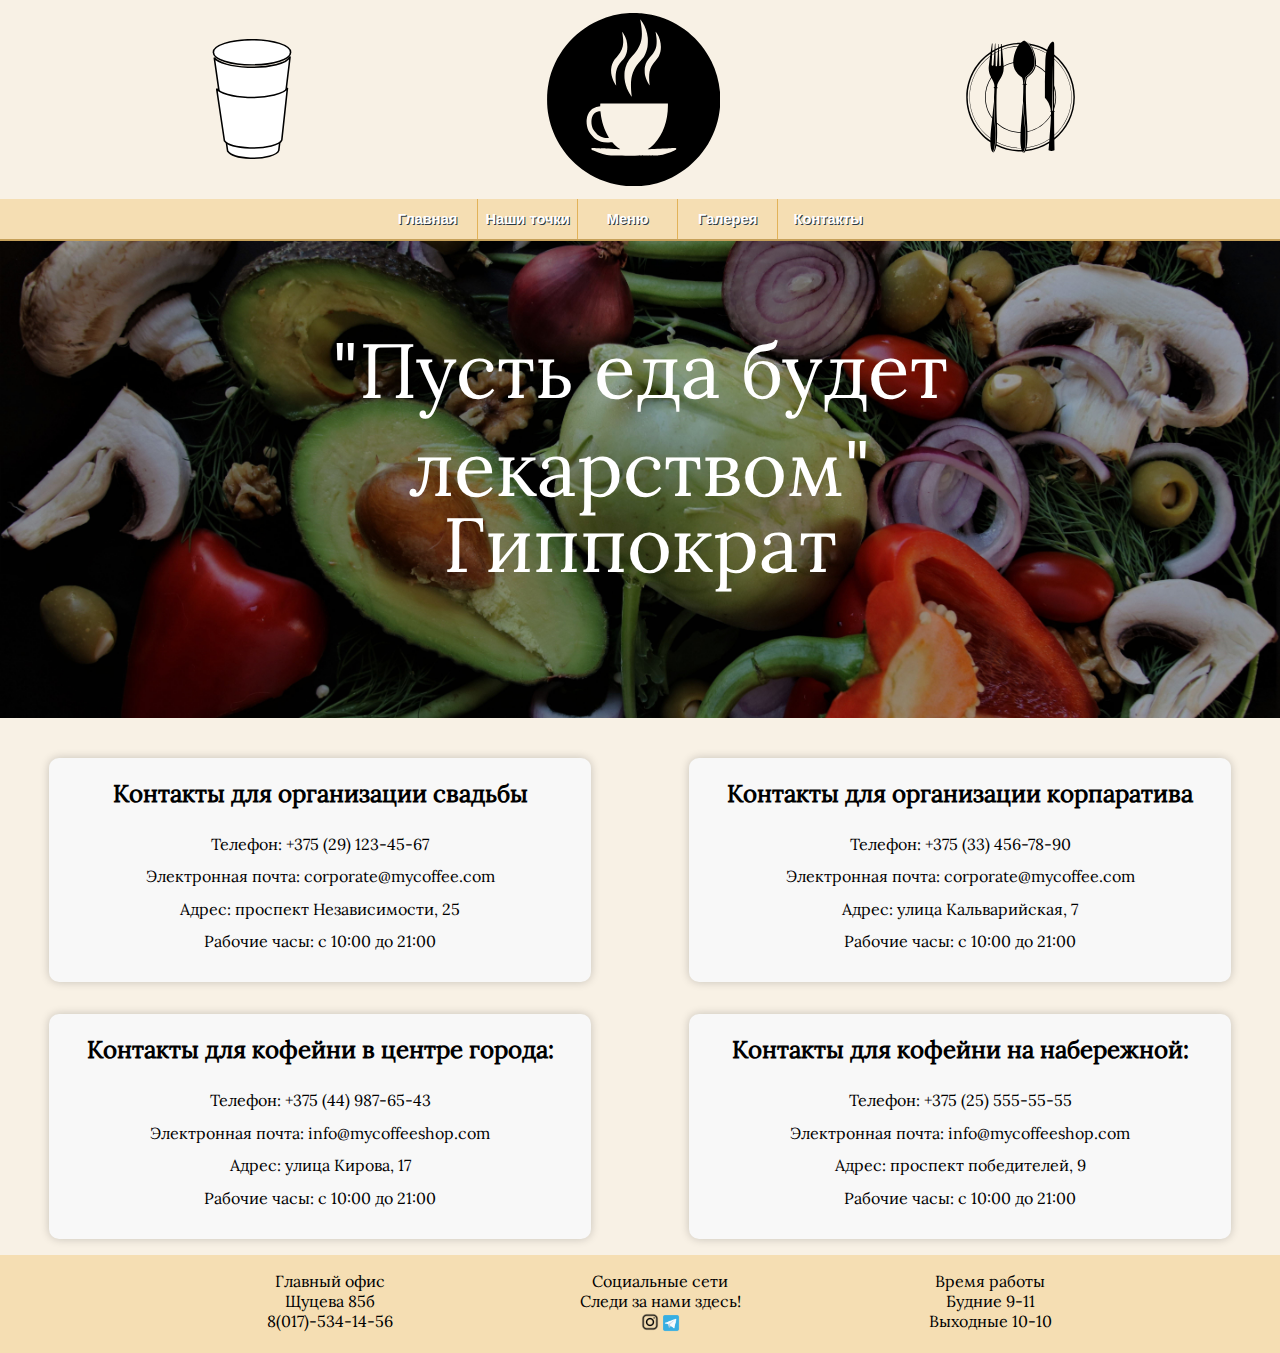
<file: contact.html>
<!DOCTYPE html>
<html lang="en">
<?xml version="1.0" encoding="UTF-8" standalone="no"?>
<head>
    <link href="mainstyle.css" rel="stylesheet">
    <script src="jquery.js"></script>
    <script src="scriptMenu.js"></script>
    <meta charset="UTF-8">
    <meta http-equiv="X-UA-Compatible" content="IE=edge">
    <meta name="viewport" content="width=device-width, initial-scale=1.0">
    <title>Diverse</title>
</head>
<body>
    <header>

        <div class="Logo">
           
            <svg
                version="1.0" 
                xmlns="http://www.w3.org/2000/svg"
                viewBox="0 0 55.047 83.94"
                width="90pt" height="90pt"
            >
            <g 
                transform="translate(-123.91 -110.39)"
            >
            <g
                transform="matrix(0.16 0 0 .15467 276.85 81.117)"
            >
            <path
                style="stroke:#000000;stroke-width:6.7542;fill:#ffffff"
                d="m-618.21 255.35a165.67 56.569 0 1 1 -331.33 0 165.67 56.569 0 1 1 331.33 0z"
                transform="matrix(1.0182 0 0 .99963 14.241 -5.967)"
            />
            <path
                style="stroke:#000000;stroke-width:6.814;fill:#ffffff"
                d="m-617.19 268.47c-9.92 31.03-92.09 51.48-184.66 48.16-73.08-2.63-130.14-19.64-147.09-42.87l58.5 422.12c11.04 17.83 49.61 30.45 98.98 32.4 62.56 2.47 118.77-14.22 124.76-35.53l49.51-424.28z"
            />
            <path
                style="stroke:#000000;stroke-width:6.814;fill:#ffffff"
                d="m-904.48 649.49l-33.95-235.54c14.71 20.15 68.36 37.09 136.41 39.46 86.21 2.99 164.19-17.12 173.19-43.33l-24.74 236.2c-6.89 21.29-69.88 37.89-139.99 35.44-55.34-1.94-98.55-14.5-110.92-32.23z"
            />
            </svg>

            
            <svg 
                version="1.0" 
                xmlns="http://www.w3.org/2000/svg"
                width="130pt" height="130pt" 
                viewBox="0 0 1280.000000 1280.000000"
            >
            <a href="">
                <g transform="translate(0.000000,1280.000000) scale(0.100000,-0.100000)"
                fill="#000000" stroke="none">
                <path d="M6100 12794 c-832 -49 -1570 -223 -2285 -539 -1908 -845 -3297 -2580
                -3694 -4615 -85 -437 -115 -755 -115 -1235 0 -476 29 -802 110 -1220 324
                -1678 1313 -3163 2739 -4112 903 -601 1890 -947 2995 -1050 258 -24 853 -24
                1105 0 834 80 1553 282 2276 638 1793 884 3074 2562 3453 4524 36 186 73 450
                93 665 24 258 24 853 0 1105 -80 832 -283 1558 -637 2275 -834 1688 -2364
                2923 -4188 3379 -305 77 -652 135 -987 166 -161 15 -721 27 -865 19z m957
                -692 c198 -300 339 -714 383 -1129 19 -171 8 -536 -20 -693 -41 -231 -122
                -460 -223 -632 -73 -124 -124 -190 -269 -349 -245 -270 -378 -456 -493 -694
                -134 -275 -195 -505 -226 -849 -22 -239 -3 -718 42 -1054 6 -46 9 -85 6 -88
                -9 -9 -189 279 -250 401 -146 293 -243 614 -277 919 -16 135 -13 404 4 537 57
                426 224 771 546 1129 123 136 237 273 300 359 438 599 521 1144 335 2199 -14
                78 -25 148 -25 154 0 16 102 -112 167 -210z m-1393 -844 c176 -271 270 -610
                269 -973 -1 -271 -39 -449 -142 -660 -60 -123 -97 -172 -279 -378 -216 -243
                -350 -497 -406 -767 -51 -252 -52 -672 0 -1000 l5 -35 -20 25 c-43 53 -144
                231 -190 335 -134 303 -186 579 -163 858 22 266 95 473 242 686 39 57 56 77
                234 282 280 324 398 602 413 974 8 197 -8 361 -73 765 l-7 44 30 -34 c17 -19
                56 -74 87 -122z m2458 28 c313 -468 380 -1165 158 -1632 -63 -134 -110 -201
                -237 -342 -271 -299 -404 -542 -467 -857 -47 -233 -47 -578 -2 -914 13 -93 12
                -94 -6 -71 -84 104 -206 344 -266 525 -72 216 -87 309 -87 555 1 187 3 227 22
                306 63 259 167 453 360 669 137 154 171 196 246 306 117 170 195 349 233 539
                22 104 29 388 15 547 -11 121 -51 404 -67 469 l-7 29 23 -20 c12 -11 49 -60
                82 -109z m808 -5338 c-1 -1102 -369 -2135 -1001 -2802 -106 -113 -273 -257
                -398 -342 l-96 -66 100 6 c55 3 237 11 405 16 665 22 904 32 1105 46 116 8
                264 18 330 21 113 5 122 4 148 -17 59 -47 28 -92 -112 -157 -374 -175 -788
                -308 -1140 -365 -136 -22 -140 -22 -1776 -26 -1155 -2 -1678 0 -1770 8 -396
                34 -816 155 -1288 371 -166 75 -202 119 -139 169 31 25 64 25 477 -4 215 -15
                530 -27 1200 -46 209 -6 388 -14 398 -16 36 -11 13 13 -62 64 -115 77 -286
                227 -393 345 -51 56 -100 101 -108 100 -8 -1 -107 -5 -220 -8 -454 -15 -692
                38 -954 212 -211 140 -483 460 -585 685 -96 213 -146 529 -122 773 57 567 377
                915 904 986 l97 13 0 61 c0 33 3 77 6 98 l7 37 2493 0 2494 0 0 -162z"/>
                
                <path d="M3770 5529 c-222 -57 -377 -210 -448 -439 -49 -161 -54 -397 -13
                -590 36 -170 77 -255 203 -425 150 -203 300 -329 483 -408 166 -72 302 -96
                512 -89 l72 2 -59 100 c-290 487 -498 1136 -561 1748 l-13 122 -50 -1 c-28 0
                -85 -9 -126 -20z"/>
                </g>
            </a>
            </svg>

            <svg    
                version="1.0"
                viewBox="0 0 800 800"
                width="100pt" height="100pt"
                xmlns="http://www.w3.org/2000/svg"
            >
                <g
                    transform="matrix(1.3333333,0,0,-1.3333333,0,800)">
                    <g>
                    <g>
                        <g transform="translate(446.915,141.7988)">
                        <path
                            d="m 0,0 c -0.052,3.277 -0.104,6.674 -0.154,10.174 47.996,42.197 78.343,104.015 78.343,172.795 0,68.838 -30.398,130.7 -78.463,172.901 0.004,3.53 0.008,6.968 0.01,10.291 C 52.411,322.486 86.02,256.581 86.02,182.969 86.02,109.48 52.521,43.676 0,0 m -0.934,115.648 v 0 c 1.434,0 2.597,1.165 2.597,2.598 0,1.432 -1.161,2.594 -2.593,2.596 0.002,3.004 0.005,6.019 0.009,9.049 5.86,16.619 9.06,34.48 9.06,53.078 0,18.308 -3.099,35.903 -8.785,52.3 0.152,43.883 0.317,85.404 0.368,118.442 C 46.834,311.832 76.571,250.812 76.571,182.969 76.571,115.17 46.873,54.184 -0.186,12.309 -0.599,41.281 -0.948,77.32 -0.934,115.648 m 0.251,108.832 c 3.636,-13.227 5.588,-27.145 5.588,-41.511 0,-14.663 -2.028,-28.86 -5.81,-42.33 0.044,27.664 0.129,56.112 0.222,83.841 m -5.963,-102.541 -3.234,0.034 3.773,208.084 z M -15,106.59 C -37.014,67.293 -75.45,38.391 -120.954,29.248 c -0.418,15.457 -1.262,30.615 -2.076,43.686 -2.995,48.058 -6.319,101.985 -4.705,164.815 l 0.549,-0.03 c 0.048,-0.003 0.097,-0.004 0.145,-0.004 1.428,0 2.621,1.118 2.695,2.56 0.08,1.492 -1.065,2.764 -2.555,2.842 l -0.451,0.024 c 0.241,6.748 1.381,25.838 6.672,29.751 18.921,13.986 32.939,28.42 37.142,51.168 15.669,-7.623 29.886,-17.776 42.115,-29.932 -0.906,-44.627 -0.906,-44.628 -0.906,-44.628 v -69.073 c 0,0 23.283,-21.748 26.845,-59.607 -1.327,-0.117 -2.37,-1.218 -2.37,-2.574 0,-1.433 1.163,-2.598 2.596,-2.598 h 0.135 c 0.01,-0.234 0.029,-0.462 0.038,-0.699 0.087,-2.363 0.111,-5.179 0.085,-8.359 M -21.766,-4.701 c -29.966,-20.84 -65.132,-34.694 -103.13,-39.186 3.945,18.438 4.607,44.377 4.023,69.858 44.714,8.816 82.803,36.31 105.758,73.996 -0.67,-26.469 -3.879,-70.338 -6.651,-104.668 m -0.986,-12.047 c -30.795,-19.981 -66.471,-33.045 -104.819,-36.957 0.863,2.484 1.627,5.217 2.303,8.148 38.022,4.401 73.246,18.102 103.333,38.772 -0.278,-3.432 -0.551,-6.766 -0.817,-9.963 m -76.759,422.107 c 22.38,-5.27 43.496,-13.842 62.815,-25.17 -2.011,-10.031 -3.429,-22.158 -3.728,-36.879 -0.37,-18.238 -0.669,-32.915 -0.909,-44.75 -12.21,11.683 -26.263,21.454 -41.671,28.833 1.123,8.138 1.05,17.312 -0.428,27.849 -2.62,18.674 -8.287,36.033 -16.079,50.117 m -7.152,11.185 c 25.79,-4.982 50.11,-14.135 72.225,-26.742 -0.679,-2.479 -1.318,-5.128 -1.914,-7.939 -19.745,11.514 -41.346,20.178 -64.242,25.41 -1.908,3.292 -3.934,6.393 -6.069,9.271 m -56.719,-3.789 c -24.988,-1.235 -48.933,-6.485 -71.221,-15.101 -0.253,2.664 -0.516,5.358 -0.787,8.081 24.373,9.166 50.631,14.449 78.021,15.072 -2.099,-2.482 -4.107,-5.172 -6.013,-8.052 m -20.358,-57.513 c -0.786,-5.6 -1.165,-10.806 -1.189,-15.686 -15.342,-3.234 -29.881,-8.664 -43.267,-15.958 -1.479,17.003 -3.425,42.715 -6.246,72.386 21.899,8.517 45.421,13.751 69.966,15.091 -9.466,-14.971 -16.289,-34.628 -19.264,-55.833 m -56.57,40.121 c -2.962,-1.237 -5.891,-2.542 -8.791,-3.9 l -0.224,8.53 c 2.984,1.344 6.006,2.624 9.053,3.847 z m -0.285,-66.953 c -0.306,-4.933 -3.947,-6.83 -6.718,-4.681 l -1.741,65.972 c 2.882,1.361 5.792,2.671 8.739,3.912 z m -41.246,0.94 1.766,42.628 c 3.172,2.158 6.396,4.242 9.679,6.241 l -3.826,-51.966 c -2.174,-2.923 -8.034,-2.816 -7.619,3.097 m 2.248,54.261 c 3.293,2.103 6.641,4.125 10.04,6.068 l -0.698,-9.49 c -3.301,-1.988 -6.55,-4.055 -9.741,-6.201 z m 26.479,14.62 -0.558,-8.969 c -3.677,-1.822 -7.298,-3.738 -10.861,-5.746 l -0.1,8.9 c 3.779,2.041 7.622,3.977 11.519,5.815 m -10.74,-74.749 -0.658,58.192 c 3.517,2.002 7.094,3.908 10.724,5.724 l -3.914,-62.916 c -1.533,-3.312 -4.494,-3.181 -6.152,-1 m 4.88,-344.093 c 32.006,-16.905 68.446,-26.494 107.088,-26.494 0.925,0 1.845,0.023 2.768,0.035 0.616,-2.815 1.324,-5.43 2.138,-7.805 -1.633,-0.033 -3.266,-0.063 -4.906,-0.063 -38.877,0 -75.603,9.375 -108.043,25.981 0.36,2.697 0.678,5.484 0.955,8.346 m 0.923,83.953 c 28.259,-25.106 65.433,-40.385 106.114,-40.397 -1.209,-25.205 -1.114,-50.552 2.48,-68.404 -0.811,-0.008 -1.617,-0.029 -2.429,-0.029 -38.608,0 -75.001,9.638 -106.922,26.617 2.371,26.019 1.653,57.644 0.757,82.213 m -53.861,119.627 c 0,-36.164 12.063,-69.559 32.371,-96.387 -0.746,-6.736 -1.502,-13.359 -2.261,-19.848 -2.302,-19.707 -4.953,-44.505 -5.772,-67.445 -56.239,41.654 -92.77,108.479 -92.77,183.68 0,74.509 35.861,140.797 91.222,182.527 -2.209,-16.433 -4.009,-30.484 -5.441,-40.885 -3.069,-22.243 2.925,-38.622 9.845,-52.496 -17.165,-25.492 -27.194,-56.17 -27.194,-89.146 m 24.091,-195.131 c -61.596,43.039 -101.971,114.453 -101.971,195.131 0,80.876 40.575,152.443 102.428,195.449 -0.503,-3.651 -0.989,-7.216 -1.455,-10.678 -56.478,-41.964 -93.141,-109.163 -93.141,-184.771 0,-76.131 37.177,-143.731 94.32,-185.633 -0.099,-3.215 -0.162,-6.387 -0.181,-9.498 m 380.31,195.131 c 0,77.514 -36.283,146.707 -92.751,191.509 -0.005,29.945 -0.161,49.333 -0.607,51.344 -2.284,10.276 -11.394,6.54 -15.961,-0.31 -2.676,-4.014 -9.921,-11.989 -15.693,-29.369 -24.574,13.814 -51.758,23.502 -80.619,28.119 -4.012,4.187 -8.305,7.647 -12.819,10.234 18.599,-13.848 33.204,-43.01 37.909,-76.542 5.86,-41.77 -10.035,-62.783 -37.58,-83.145 -5.015,-3.708 -6.315,-23.968 -6.392,-31.459 l -1.685,0.017 c 0.013,1.133 0.363,27.833 7.076,32.796 27.048,19.995 42.657,40.612 36.913,81.556 -5.038,35.912 -21.49,66.697 -41.944,78.54 -3.296,0.339 -6.955,-0.281 -10.238,-2.158 -3.194,-1.827 -6.266,-4.102 -9.201,-6.766 -0.262,0.002 -0.522,0.01 -0.783,0.01 -29.565,0 -57.92,-5.28 -84.172,-14.942 -0.338,3.327 -0.687,6.686 -1.048,10.078 l -3.086,0.041 -0.051,-11.712 c -3.121,-1.215 -6.208,-2.498 -9.266,-3.834 l -0.412,15.617 -1.676,0.031 -1.06,-17.037 c -4.082,-1.856 -8.099,-3.83 -12.059,-5.9 l -0.273,24.229 -2.039,0.063 -1.955,-26.568 c -3.481,-1.91 -6.91,-3.9 -10.285,-5.971 l 1.361,32.861 -2.658,0.589 c -2.061,-13.183 -3.922,-25.915 -5.599,-37.847 -66.274,-43.756 -110.098,-118.888 -110.098,-204.074 0,-84.5 43.113,-159.112 108.491,-203.016 0.424,-20.926 3.233,-38.105 10.51,-44.924 16.097,20.918 11.168,100.094 9.24,131.041 -1.823,29.241 -3.796,60.938 -4.583,95.814 -1.752,-25.066 -4.01,-48.501 -6.417,-70.568 -18.647,25.797 -29.656,57.461 -29.656,91.653 0,31.661 9.442,61.155 25.647,85.829 7.57,-14.557 15.455,-26.511 13.438,-40.074 l 2.324,-0.32 -2.531,0.135 c -1.067,0.058 -2.037,-0.562 -2.479,-1.489 -0.118,-0.247 -0.19,-0.517 -0.223,-0.801 -0.007,-0.057 -0.023,-0.109 -0.025,-0.167 -0.007,-0.106 0.005,-0.208 0.013,-0.312 0.069,-0.989 0.684,-1.831 1.567,-2.206 0.272,-0.114 0.563,-0.193 0.875,-0.211 l 0.459,-0.023 c -0.375,-14.043 -0.957,-27.606 -1.69,-40.742 0.326,-43.123 2.72,-81.52 4.897,-116.416 3.247,-52.158 4.922,-112.856 -9.386,-131.897 l 1.834,0.016 c 6.399,4.26 10.476,15.395 13.004,30.035 32.85,-16.453 69.893,-25.734 109.067,-25.734 2.568,0 5.123,0.053 7.672,0.133 0.931,-1.694 1.953,-3.166 3.073,-4.399 19.014,17.457 10.051,105.795 6.644,139.379 -2.562,25.24 -5.296,52.264 -7.429,81.492 -1.67,-29.326 -3.959,-56.547 -6.301,-82.017 -1.287,-13.996 -2.678,-30.395 -3.547,-47 -0.038,0 -0.075,-0.002 -0.112,-0.002 -40.999,0 -78.366,15.824 -106.333,41.677 -1.701,45.217 -3.51,95.935 -0.445,154.898 l 1.164,-0.062 c 0.046,-0.002 0.092,-0.004 0.138,-0.004 1.371,0 2.517,1.075 2.591,2.46 0.075,1.433 -1.024,2.653 -2.457,2.729 l -0.475,0.025 c -1.883,26.571 33.069,45.507 29.779,92.143 13.284,7.398 27.748,12.92 43.034,16.209 0.901,-30.081 16.302,-47.028 38.398,-63.361 5.129,-3.792 6.357,-21.844 6.646,-29.094 l -0.139,0.008 c -1.481,0.09 -2.764,-1.065 -2.841,-2.557 -0.079,-1.491 1.065,-2.763 2.555,-2.84 l 0.907,-0.049 c -0.08,-24.359 -0.764,-47.397 -1.828,-69.274 2.223,-34.553 5.413,-66.068 8.37,-95.213 5.818,-57.338 10.184,-124.715 -7.134,-140.734 0.314,-0.281 0.634,-0.547 0.962,-0.791 l 2.583,0.086 c 2.261,1.586 4.216,4.003 5.908,7.105 39.021,3.398 75.44,16.002 107.075,35.631 -1.518,-18.016 -2.631,-30.219 -2.631,-30.219 0,0 4.253,-4.211 13.603,-4.07 9.347,0.144 13.545,4.348 13.545,4.348 0,0 -0.468,17.888 -0.954,46.548 56.24,44.813 92.354,113.86 92.354,191.192"
                            style="fill:#000000;fill-opacity:1;fill-rule:nonzero;stroke:none"/>
                        </g>
                        <g transform="translate(343.3662,274.6152)">
                        <path
                            d="M 0,0 0.049,-0.021 Z"
                            style="fill:#000000;fill-opacity:1;fill-rule:nonzero;stroke:none"/>
                        </g>
                    </g>
                    </g>
                </g>
            </svg>

        </div>

        <nav class="clearfix">
            <ul class="clearfix">
                <li><a href="index.html">Главная</a></li>
                <li><a href="location.html">Наши точки</a></li>
                <li><a href="menu.html">Меню</a></li>
                <li><a href="galery.html">Галерея</a></li>
                <li><a href="contact.html">Контакты</a></li>
            </ul>
            <a href="#" id="pull">Меню сайта</a>
        </nav>

    </header>



    <div class="emote , container">
        <img src="images/vagetable.jpg">
        <div class="text">"Пусть еда будет лекарством"</div>
        <div class="text2">Гиппократ</div>
    </div>


    <div class="contacts-wrapper">
        <div class="contacts">
            <h3>Контакты для организации свадьбы</h3>
            <ul>
            <li>Телефон: +375 (29) 123-45-67</li>
            <li>Электронная почта: corporate@mycoffee.com</li>
            <li>Адрес: проспект Независимости, 25</li>
            <li>Рабочие часы: с 10:00 до 21:00</li>
            </ul>
        </div>

        <div class="contacts">
            <h3>Контакты для организации корпаратива</h3>
            <ul>
            <li>Телефон: +375 (33) 456-78-90</li>
            <li>Электронная почта: corporate@mycoffee.com</li>
            <li>Адрес: улица Кальварийская, 7</li>
            <li>Рабочие часы: с 10:00 до 21:00</li>
            </ul>
        </div>

        <div class="contacts">
            <h3>Контакты для кофейни в центре города:</h3>
            <ul>
            <li>Телефон: +375 (44) 987-65-43</li>
            <li>Электронная почта: info@mycoffeeshop.com</li>
            <li>Адрес: улица Кирова, 17</li>
            <li>Рабочие часы: с 10:00 до 21:00</li>
            </ul>
        </div>

        <div class="contacts">
            <h3>Контакты для кофейни на набережной:</h3>
            <ul>
            <li>Телефон: +375 (25) 555-55-55</li>
            <li>Электронная почта: info@mycoffeeshop.com</li>
            <li>Адрес: проспект победителей, 9</li>
            <li>Рабочие часы: с 10:00 до 21:00</li>
            </ul>
        </div>
    </div>

    <footer>
        <ul class="centarity">
            <li>Главный офис</li>
            <li>Щуцева 85б</li>
            <li>8(017)-534-14-56</li>
        </ul>
        <ul class="centarity">
            <li>Социальные сети</li>
            <li>Следи за нами здесь!</li>
            <li><a href=""><img src="images/instagramm.png" width="22px"></a><a href=""><img src="images/telegramPNG.png" width="20px"></a></li>
        </ul>
        <ul class="centarity">
            <li>Время работы</li>
            <li>Будние 9-11</li>
            <li>Выходные 10-10</li>
        </ul>
    </footer>

</body>
</html>
</file>
<file: mainstyle.css>
html,body{
    margin: 0 0 0 0;
    padding: 0 0 0 0;
}

.Logo{
    display: flex;
    flex-wrap: wrap;
    justify-content: space-between;
    align-items: center;
}

svg{
    max-width: 30%;
}

.Logo svg:first-child{
	padding-left: 15%;
}

.Logo svg:last-child{
	padding-right: 15%;
	margin-top: 0.5%;
}

.Logo svg:nth-child(even){
	margin: 1% 0 1% 0;
}

@media screen and (max-width: 620px){
	.Logo svg:first-child{
		width: 0;
		padding-left:0;
	}
	
	.Logo svg:last-child{
		width: 0;
		padding-right: 0;
	}
}



nav {
	height: 40px;
	width: 100%;
	background: #F5DEB3;
	font-size: 11pt;
	font-family: 'PT Sans', Arial, sans-serif;
	font-weight: bold;
	position: relative;
	border-bottom: 2px solid #c7a15a;
}
nav ul {
	padding: 0;
	margin: 0 auto;
	width: 600px;
	height: 40px;
}

nav li {
	display: inline;
	float: left;
}

.clearfix:before,
.clearfix:after {
    content: " ";
    display: table;
}
.clearfix:after {
    clear: both;
}
.clearfix {
    *zoom: 1;
}

nav a {
	color: #fff;
	display: inline-block;
	width: 100px;
	text-align: center;
	text-decoration: none;
	line-height: 40px;
	text-shadow: 1px 1px 0px #283744;
}

nav li a {
	border-right: 1px solid #e2b258;
	box-sizing:border-box;
	-moz-box-sizing:border-box;
	-webkit-box-sizing:border-box;
}
nav li:last-child a {
	border-right: 0;
}

nav a:hover, nav a:active {
	background-color: #dfa73f;
}

nav a#pull {
	display: none;
}

@media screen and (max-width: 600px) {
	nav {
  		height: auto;
  	}
  	nav ul {
  		width: 100%;
  		display: block;
  		height: auto;
  	}
  	nav li {
  		width: 50%;
  		float: left;
  		position: relative;
  	}
  	nav li a {
		border-bottom: 1px solid #e2b258;
		border-right: 1px solid #e2b258;
	}
  	nav a {
	  	text-align: left;
	  	width: 100%;
	  	text-indent: 25px;
  	}

}

@media only screen and (max-width : 480px) {
	nav {
		border-bottom: 0; 
	}
	nav ul {
		display: none;
		height: auto;
	}
	nav a#pull {
		display: block;
		background-color: #e2b258;
		width: 100%;
		position: relative;
		text-align: center;
		padding-left: 0;
	}
	nav a#pull:after {
		content:"";
		width: 30px;
		height: 30px;
		display: inline-block;
		position: absolute;
		right: 15px;
		top: 10px;
	}

	nav li {
		display: block;
		float: none;
		width: 100%;
	}
	nav li a {
		border-bottom: 1px solid #e2b258;
		text-align: center;
	}

	.Logo{
		width: 0;
		margin: 0;
		height: 0;
	}
}

@media only screen and (min-width : 601px){
nav ul li:first-child{
	margin-left: 2.6em;
}
}

.flexMenu{
    display: flex;
    flex-direction: column;
    /* border: 1px black solid; */
}



footer{
    display: flex;
    justify-content: center;
}

footer ul{
	min-width: 200px;
	text-align: center;

}

footer ul:first-child{
	margin-right: 10vh;
}

footer ul:last-child{
	margin-left: 10vh;
}

footer li{
    /* border: 1px black solid; */
	list-style-type: none;
}

@media only screen and (max-width : 930px){
	footer ul:first-child{
		margin-right: 0;
	}
	
	footer ul:last-child{
		margin-left: 0;
	}


}

@media only screen and (max-width : 730px){

	footer ul{
		max-width: 200px;
		justify-content: center;
		margin-top: 10px;
	}
	footer{
		flex-wrap: wrap;
		flex-direction:column;
		justify-content: center;
		margin-top: 1em;
		padding-top: 1.5em;
	}

	footer ul{
		padding: 0;
	}

	footer ul:first-child{
		margin: 0 auto 15px auto;
	}

	footer ul:last-child{
		margin: 0 auto 15px auto;
	}

	footer ul:nth-child(even){
		margin: 0 auto 15px auto;
	}



}

.emote img{
	width: 100%;
}

.container {
    position: relative;
    text-align: center;
    color: white;
}

.text {
	font-size: 6vw;
    position: absolute;
    top: 37%;
    left: 50%;
    transform: translate(-50%, -50%);
}

.text2 {
	font-size: 6vw;
	margin-top: 3vw;
    position: absolute;
    top: 55%;
    left: 50%;
    transform: translate(-50%, -50%);
}

.textour1{
	font-size: 4vw;
    position: absolute;
    top: 20%;
    left: 50%;
    transform: translate(-50%, -50%);
}

.textour2{
	text-align: justify;
	font-size: 2vw;
    position: absolute;
    top: 45%;
    left: 50%;
    transform: translate(-50%, -50%);
}

.textour3{
	text-align: justify;
	font-size: 2vw;
    position: absolute;
    top: 70%;
    left: 50%;
    transform: translate(-50%, -50%);
}

@media only screen and (max-width : 600px){
	.textour1{
		font-size: 6vw;
	}

	.textour2{
		font-size: 2.3vw;
		top: 53%;
	}

	.textour3{
		font-size: 2.3vw;
		top: 88%;
	}
}

.cection1{
	display: inline-block;
	vertical-align:top;
	padding-top: 2em;
	padding-bottom: 7em;
	margin-left: 3em;
	max-width: 45%;
	/* border: 1px black solid; */

}

.cection1 h2{
	margin: 10% 0 0 8%;
	font-size: 3.5vh;
}

.cection1 p{
	margin-left: 1.3em;
	margin-right: 1em;
	text-align: justify;
	margin-top: 0;
	font-size: 2.5vh
}

.cection2{
	display: inline-block;
	margin-left: 55px;
	max-width: 45%;
	/* border: 1px black solid; */
}

.cection2 img{
	max-width: 100%;
}


.cection3{
	display: inline-block;
	vertical-align:top;
	padding-top: 2em;
	padding-bottom: 9%;
	margin-left: 3em;
	max-width: 45%;
	/* border: 1px black solid; */
}

.cection3 h2{
	padding-top: 3em;
	margin: 3% 0 0 8%;
	font-size: 3.5vh;
}

.cection3 p{
	padding: auto;
	margin-left: 1.3em;
	margin-right: 1em;
	text-align: justify;
	margin-top: 0;
	font-size: 2.5vh;
}

.padd1{
	padding-top: 2em;
}

.padd2{
	padding-bottom: 2em;
}

.cection4{
	display: inline-block;
	vertical-align: top;
	margin-left: 55px;
	max-width: 45%;
	/* border: 1px black solid; */
}

.cection4 img{
	max-width: 100%;
}


@media only screen and (max-width : 1440px){
	.cection3{
		padding-bottom: 6%;
	}
	
	.cection3 h2{
		padding-top: 0.5em;
	}
	
}


@media only screen and (max-width : 1109px){
	.cection1{
		padding-top: 0;
		padding-bottom: 2em;
		margin-left: 1.5em;
		margin-right: 1.5em;
		margin-top: 0;
		max-width: 95%;
	}


	.cection1 h2{
		margin: 0 0 0 8%;
		text-align: center;
		padding: 0;
	}

	.cection2 img{
		max-width: 100%;
		display: none;
	}

	.qvadrant{
		display:flex;
	}

	.cection3, .cection4{
		margin: auto;
		padding: 0;
	}

}

@media only screen and (max-width : 600px){
	.cection3 p{
		font-size: 1.5vh;
	}

	.cection3 h2{
		font-size: 1.8vh;
	}
}

@media only screen and (max-width : 500px){
	.cection4 img{
		max-width: 100%;
		display: none;
		border: none;
		max-width: 0;
	}

	.cection3 {
		max-width: 90%;
		padding: 0;
	}

	.cection3{
		padding: 0;
		margin: 0;
		margin-left: 2em;
		margin-right: 2em;
	}
}

@media only screen and (max-width : 352px){
	.cection1 h2{
		text-align: center;
		font-size: 2vh;
	}
}

.sieta{
	/* border: 1px solid black; */
	text-align: center;
	font-size: 2.5vh;
	margin: 1em 1.6em 1em 1.6em;
}

@media screen and (max-width: 800px) {
	.sieta{
		/* border: 1px solid black; */
		text-align: justify;
		font-size: 1.7vh;
		margin: 1em 1.6em 2em 1.6em;
	}

	.cection1{
		margin-bottom: 0;
		padding-bottom: 0;
	}

	.cection1 h2{
		text-align: center;
		font-size: 2.5vh;
	}

	.cection1 p{
		font-size: 1.7vh;
	}

	.cection3 h2{
		text-align: center;
		font-size: 2.5vh;
	}

	.cection3 p{
		font-size: 1.7vh;
	}
}

.buton a {
	font-size: 2.5vh;
	text-decoration: none;
	color: black;
  }
  
.buton {
	border: 1px black solid;
	display: inline-block;
	justify-content: center;
	padding: 1em;
	padding-left: 2.5em;
	padding-right: 2.5em;
	border-radius: 10px;
	margin-left: 2em;
	margin-top: 0.5em;
	background-color: #F5DEB3;
	transition: all 0.2s ease-in-out; /* добавляем анимацию изменения свойств */
}
  
.buton:first-of-type {
	margin-left: 1em;
}
  
.buton:hover {
	background-color: #FF8C00;
	transform: scale(1.3); /* при наведении увеличиваем размер кнопки в 1.5 раза */
}
  
.buton:hover a {
	color: white; /* меняем цвет текста на белый при наведении */
}
  



.cection1 {
	text-align: center; /* добавлено свойство text-align */
}

@media only screen and (max-width : 434px){
	.buton a{
		font-size: 1.7vh;
		text-decoration: none;
	}

	.buton{
		margin-bottom: 1em;
		border-radius: 10px;
		margin-left: 0.5em;
		margin-top: 0em;
	}

	.buton:last-of-type{
		margin-bottom: 0;
	}


	.buton:first-of-type {
		margin-left: 0.5em;
	}

	.cection1{
		margin-bottom: 0;
		padding-bottom: 0;
	}
}

@font-face {
	font-family: 'Lora';
	src: url('fonts/Lora.ttf') format('truetype');
	font-weight: normal;
	font-style: normal;
  }
  
  body {
	font-family: 'Lora', serif;
	background-color:#f8f1e5;
  }
  
.Logo{
	background-color: #f8f1e5;
}

footer{
	background-color: #F5DEB3;
}



/* -------------------galery--------------------- */

.gallery {
	display: flex;
	flex-wrap: wrap;
	justify-content: space-between;
	max-width: 1200px;
	margin: 0 auto;
	padding: 1em;
  }
  
  .image-container {
	position: relative;
	width: calc(25% - 20px);
	margin-bottom: 20px;
  }
  
  .caption {
	position: absolute;
	bottom: 0;
	left: 50%;
	transform: translateX(-50%);
	width: 91.5%;
	padding: 10px;
	background-color: rgba(0, 0, 0, 0.7);
	color: #fff;
	font-size: 16px;
	text-align: center;
	opacity: 0;
	transition: opacity 0.3s ease;
}

  
  .image-container:hover .caption {
	opacity: 1;
  }
  
  .image-container img {
	width: 100%;
	max-width: 100%;
	height: auto;
	transition: transform 0.3s ease;
  }
  
  @media screen and (max-width: 992px) {
	.image-container {
	  width: calc(33.33% - 20px);
	}
  }
  
  @media screen and (max-width: 768px) {
	.image-container {
	  width: calc(50% - 20px);
	}
  }
  
  @media screen and (max-width: 576px) {
	.image-container {
	  width: 100%;
	}
  }

/* .gallery{
	max-width: 100%;
} */

/* ---------------------------------------- */


/* -------------------contact--------------------- */

.contacts-wrapper {
	display: flex;
	flex-wrap: wrap; /* позволяет переносить блоки на новую строку */
	justify-content: space-between; /* выравнивание блоков по краям */
	align-items: flex-start; /* выравнивание блоков по вертикали */
  }

.contacts {
	flex-basis: calc(40% - 10px);
	/* max-width: 600px; */
	margin: 1em auto;
	padding: 20px;
	background-color: #f8f8f8;
	box-shadow: 0 0 10px rgba(0,0,0,0.2);
	border-radius: 10px;
	text-align: center;
  }
  
  .contacts h3 {
	margin-top: 0;
	font-size: 24px;
	font-weight: bold;
  }
  
  .contacts ul {
	list-style: none;
	margin: 0;
	padding: 0;
  }
  
  .contacts li {
	margin: 10px 0;
	font-size: 16px;
	line-height: 1.4;
  }
  
  @media screen and (max-width: 767px) {
	.contacts {
	  flex-basis: 100%; /* на мобильных устройствах блоки занимают всю ширину */
	  border-radius: 0;
	}
  }

 
/* ---------------------------------------- */

/* -------------------location--------------------- */
#map {
	height: 500px;
	width: 100%;
	margin-bottom: 20px;
  }
  
  .locations {
	width: 100%;
	max-width: 500px;
	margin: 0 auto;
  }
  
  .locations h3 {
	margin-top: 0;
  }
  
  .locations ul {
	list-style: none;
	margin: 0;
	padding: 0;
  }
  
  .locations li {
	margin-bottom: 10px;
  }
  
  .locations li a {
	display: block;
	padding: 5px;
	background-color: #eee;
	color: #333;
	text-decoration: none;
  }
  
  .locations li a:hover {
	background-color: #ccc;
  }

  @media screen and (max-width: 768px) {
	#map {
	  height: 300px;
	}
  }
  
  
/* ---------------------------------------- */

/* ------------------menu------------------ */

.button {
	display: flex;
  	justify-content: center;
	margin: 10px;
	padding: 10px 20px;
	background-color: #FFA500;
	color: #fff;
	font-size: 20px;
	text-decoration: none;
	border-radius: 5px;
	transition: background-color 0.3s ease;
}

.buttons button {
	margin: 10px;
	padding: 10px 20px;
	background-color: #4CAF50;
	color: white;
	border: none;
	border-radius: 4px;
	cursor: pointer;
}

.buttons {
	display: flex;
	flex-wrap: wrap;
	justify-content: center;
}
  
.buttons button {
	width: 150px;
	margin: 0 10px;
}

.button:hover {
	background-color: #FF8C00;
}


  /* Стили для секций */
section {
	max-width: 100%;
	max-height: 100%;
	margin-top: 50px;
	text-align: center;
	background-color: #f2f2f2;
	border: 1px solid #ccc;
}

section:first-of-type{
	margin-top: 30px;
}

.container {
    position: relative;
    text-align: center;
    color: white;
	margin-bottom: 20px;
}


/* dishы */

.dish-card {
	display: inline-block; /* устанавливаем инлайн-блок */
	width: 55%; /* задаем ширину контейнера */
	margin: 10px; /* добавляем небольшой отступ между контейнерами */
	box-sizing: border-box; /* учитываем границы и отступы в ширине элемента */
	border: 1px solid #ccc; /* добавляем границу для контейнера */
	padding: 10px; /* добавляем внутренний отступ для контейнера */
	text-align: center; /* выравниваем содержимое по центру */
	align-items: center;
	max-width: 300px;
	margin: 20px;
	box-shadow: 0 0 10px rgba(0, 0, 0, 0.1);
	border-radius: 5px;
}
  
.dish-card img {
	max-width: 100%;
	height: auto;
	margin-bottom: 10px;
	border-radius: 5px 5px 0 0;
}
  
.dish-card h3 {
	margin: 0;
	padding: 10px;
	font-size: 20px;
	text-align: center;
	background-color: #fff;
	border-radius: 0 0 5px 5px;
}
  
.dish-card p {
	margin: 0;
	padding: 10px;
	font-size: 16px;
	text-align: justify;
}

@media screen and (max-width: 500px) {
	.dish-card {
		width: 85%; /* задаем ширину контейнера */
	}
  }


/* ---------------------------------------- */
</file>
